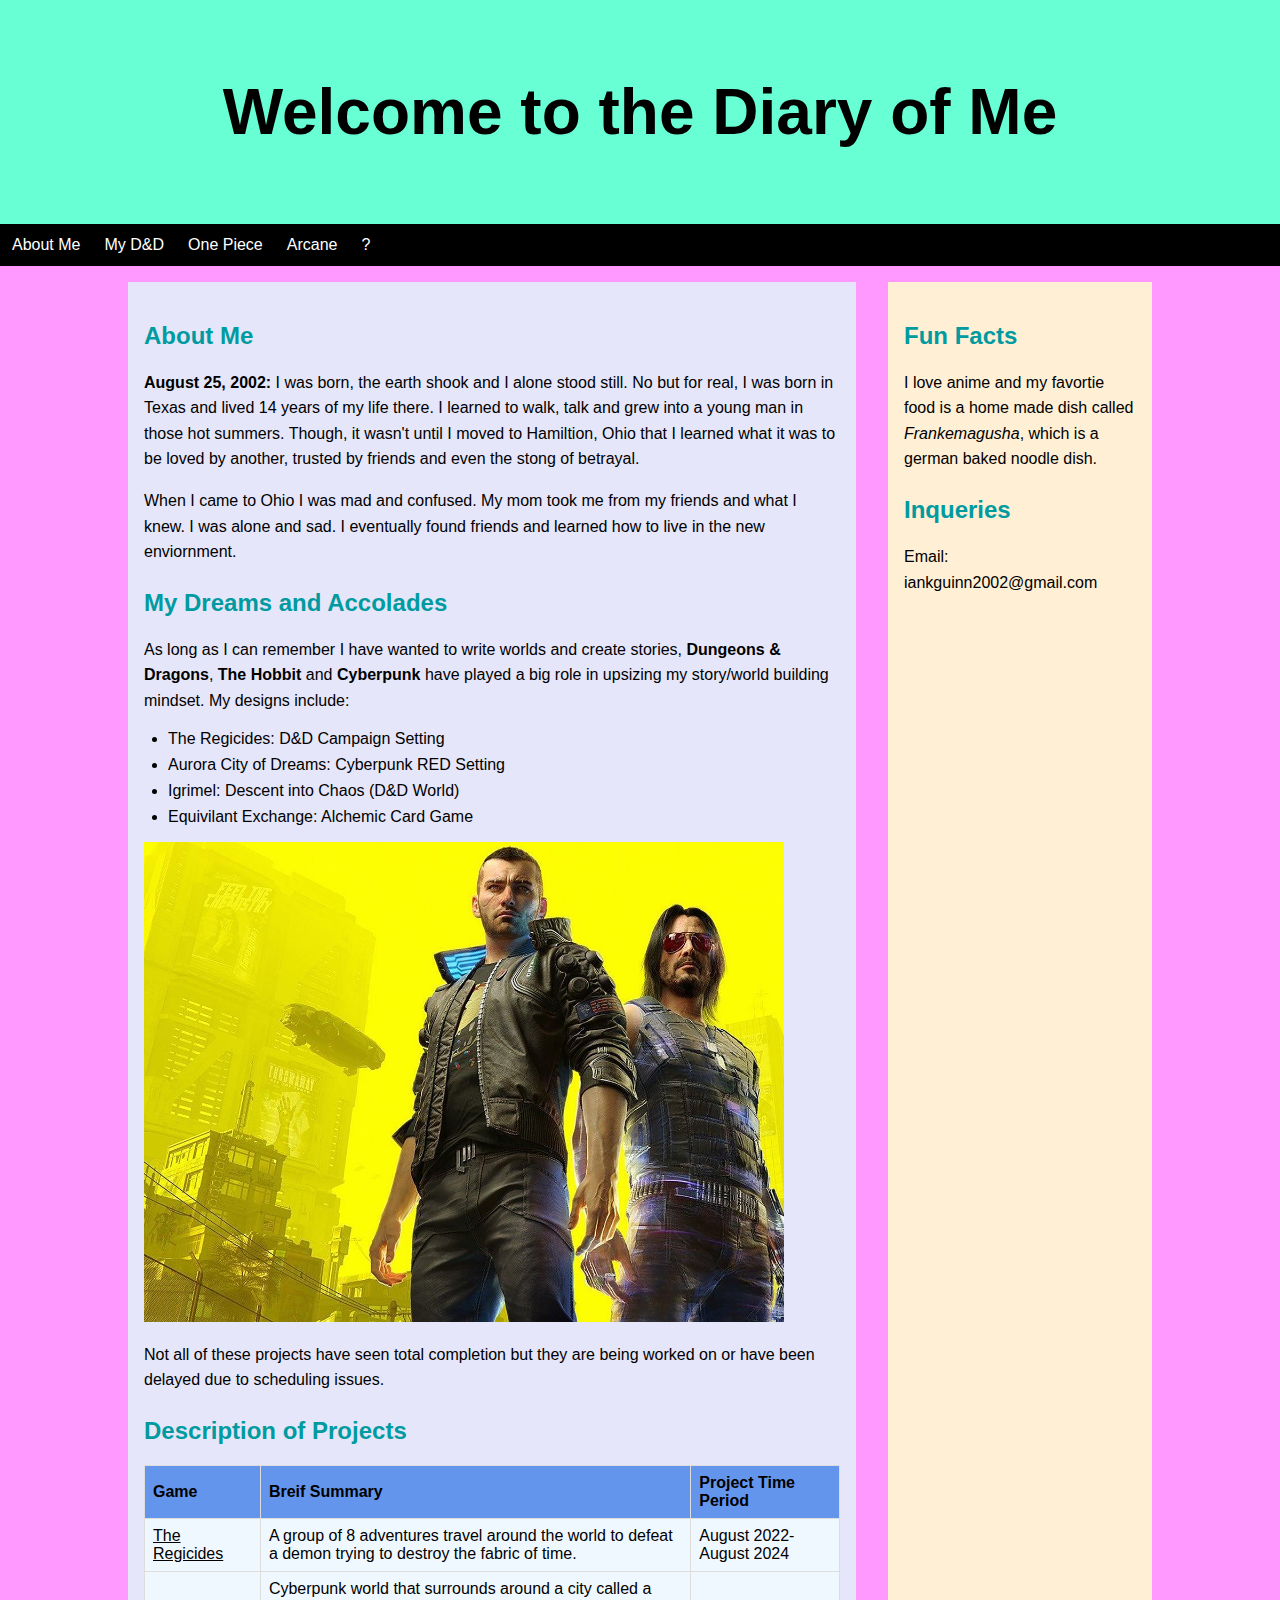
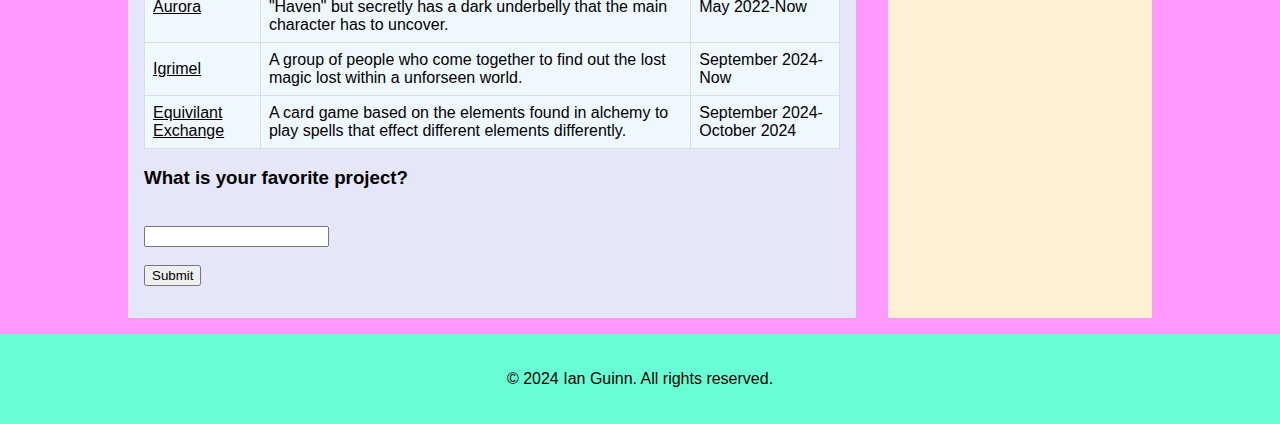
<file: index.html>
<!DOCTYPE html>
<html lang="en">
<head>
 <link rel="stylesheet" href="styles.css">


   <meta charset="UTF-8"> <meta name="viewport" content="width=device-width, initial-scale=1.0">
   <title>Ian Guinn: Story Behind the Mind</title>
  </head>
  <body>
   <!-- Header of the website -->
   <header>
       <h1>Welcome to the Diary of Me</h1>
   </header>

   <div class="navbar">
        <a href="aboutme.html">About Me</a>
        <a href="learnmore.html">My D&D</a>
        <a href="materialize.html">One Piece</a>
        <a href="jquery.html">Arcane</a>
        <a href="bootstrap.html">?</a> 
    </div>

   <!-- Main container with Flexbox layout -->
   <div class="container">


       <!-- Main content area with Flexbox layout -->
       <div class="main-content">
           <!-- Section for bakery introduction -->
           <section>
               <h2>About Me</h2>
               <p><strong>August 25, 2002:</strong> I was born, the earth shook and I alone stood still. No but for real, I was born in Texas and lived 14 years of my life there. I learned to walk, talk and grew into a young man in those hot summers. Though, it wasn't until I moved to Hamiltion, Ohio that I learned what it was to be <emp>loved by another, trusted by friends and even the stong of betrayal.</emp></p>
               <p>When I came to Ohio I was mad and confused. My mom took me from my friends and what I knew. I was alone and sad. I eventually found friends and learned how to live in the new enviornment. </p>


               <h2>My Dreams and Accolades</h2>
               <p>As long as I can remember I have wanted to write worlds and create stories, <strong>Dungeons & Dragons</strong>, <strong>The Hobbit</strong> and <strong>Cyberpunk</strong> have played a big role in upsizing my story/world building mindset. My designs include:</p>
               <ul>
                   <li>The Regicides: D&D Campaign Setting</li>
                   <li>Aurora City of Dreams: Cyberpunk RED Setting</li>
                   <li>Igrimel: Descent into Chaos (D&D World)</li>
                   <li>Equivilant Exchange: Alchemic Card Game</li>
               </ul>

               <img src="images/Cyberpunk-2077-Key-Art-1-06262020.jpg" alt="cyberpunk" width="640" height="480">

               <p>Not all of these projects have seen total completion but they are being worked on or have been delayed due to scheduling issues.</p>


               <h2>Description of Projects</h2>
               <table>
                   <tr>
                       <th>Game</th>
                       <th>Breif Summary</th>
                       <th>Project Time Period</th>
                   </tr>
                   <tr>
                       <td><u>The Regicides</u></td>
                       <td>A group of 8 adventures travel around the world to defeat a demon trying to destroy the fabric of time.</td>
                       <td>August 2022-August 2024</td>
                   </tr>
                   <tr>
                       <td><u>Aurora</u></td>
                       <td>Cyberpunk world that surrounds around a city called a "Haven" but secretly has a dark underbelly that the main character has to uncover.</td>
                       <td>May 2022-Now</td>
                   </tr>
                   <tr>
                       <td><u>Igrimel</u></td>
                       <td>A group of people who come together to find out the lost magic lost within a unforseen world.</td>
                       <td>September 2024-Now</td>
                   </tr>
                   <tr>
                       <td><u>Equivilant Exchange</u></td>
                       <td>A card game based on the elements found in alchemy to play spells that effect different elements differently.</td>
                       <td>September 2024-October 2024</td>
                   </tr>
               </table>


               <h3>What is your favorite project?</h3>
               <br>
               <input id="userInput"> <br><br>
               <button onclick="myFunction()">Submit</button>
               <p id="message"></p>
               <script>function myFunction() {
               let userInput = document.querySelector ("#userInput");
               let message = document.querySelector ("#message");
               message.innerHTML = "Thank your for your feedback ";
               }
               </script>

           </section>


           <!-- Aside for additional information -->
           <aside>
               <h2>Fun Facts</h2>
               <p>I love anime and my favortie food is a home made dish called <em>Frankemagusha</em>, which is a german baked noodle dish.</p>
               <h2>Inqueries</h2>
               <p>Email: iankguinn2002@gmail.com</p>
           </aside>
       </div>


       <!-- Footer of the website -->
       <footer>
           <p>&copy; 2024 Ian Guinn. All rights reserved.</p>
       </footer>
   </div>
</body>
</html>
</file>
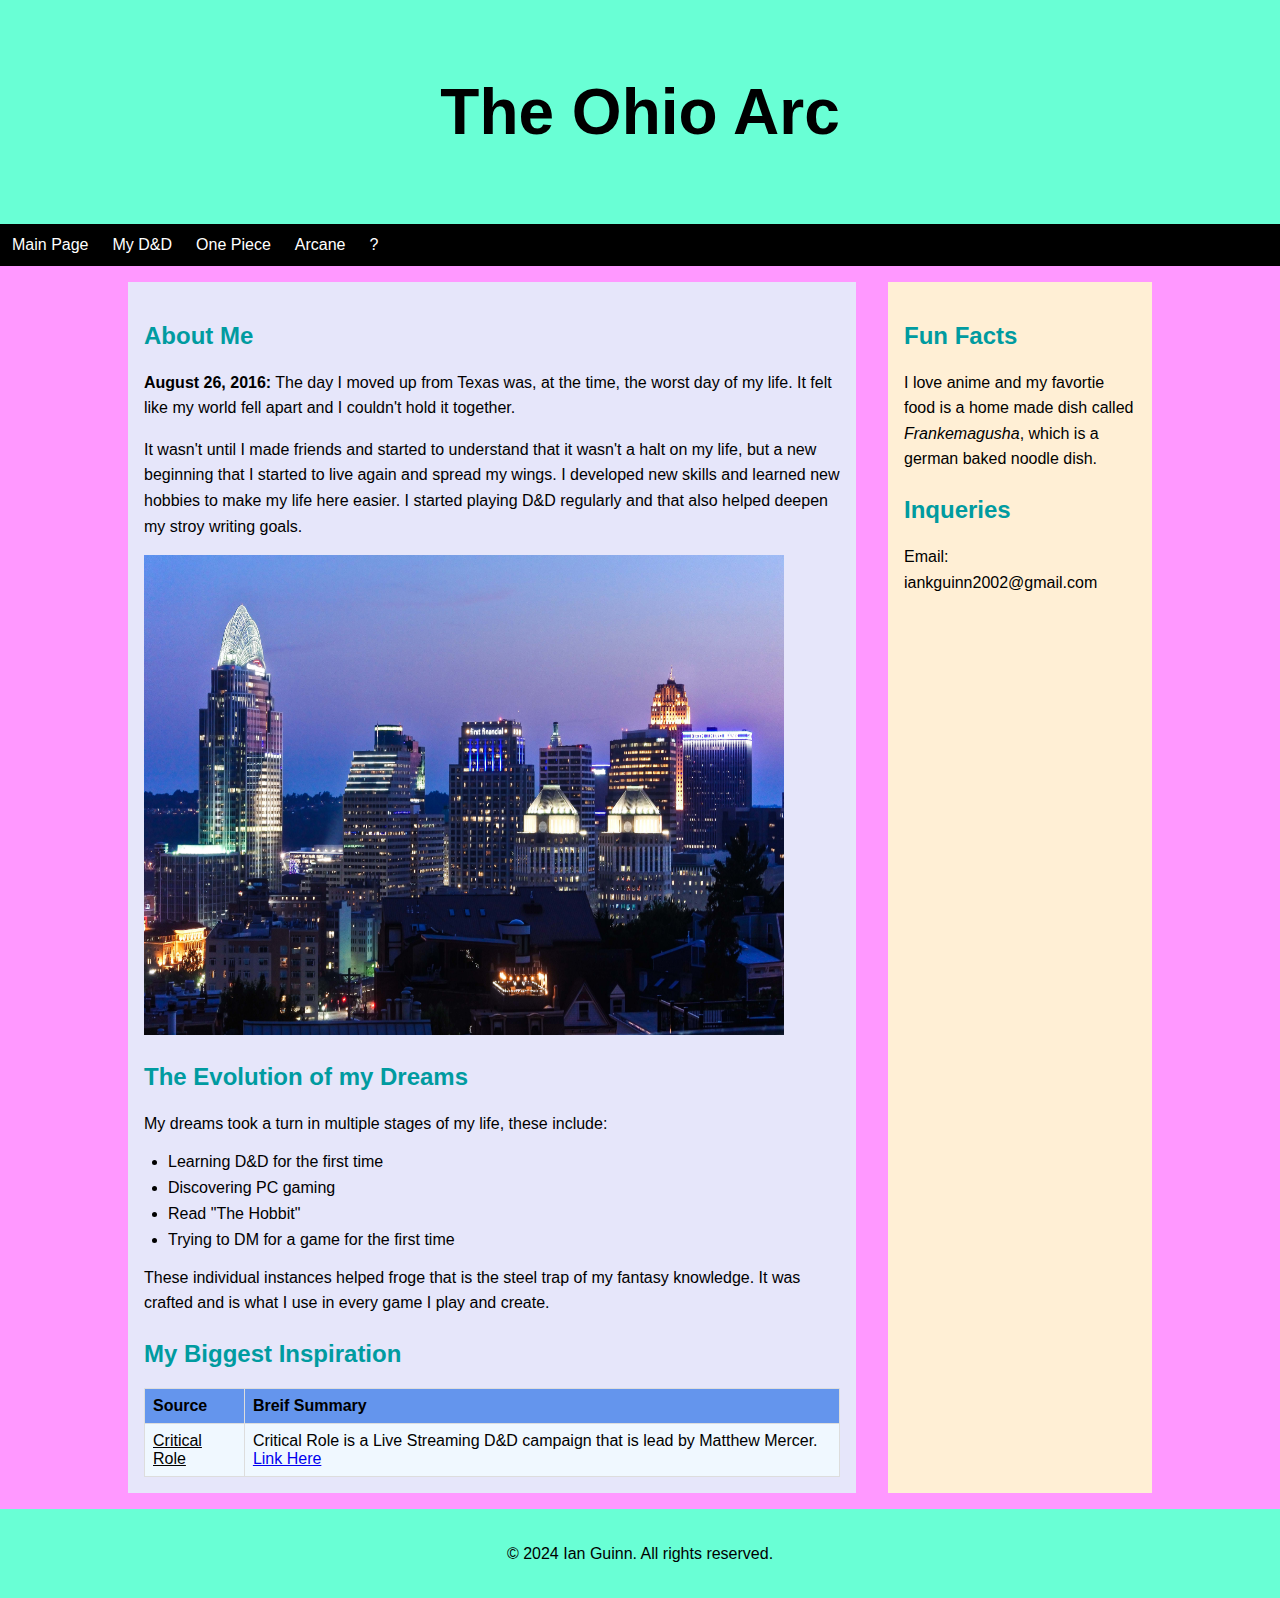
<file: aboutme.html>
<!DOCTYPE html>
<html lang="en">
<head>
 <link rel="stylesheet" href="styles.css">


   <meta charset="UTF-8"> <meta name="viewport" content="width=device-width, initial-scale=1.0">
   <title>More About Me</title>
  </head>
  <body>
   <!-- Header of the website -->
   <header>
       <h1>The Ohio Arc</h1>
   </header>

   <div class="navbar">
        <a href="index.html">Main Page</a>
        <a href="learnmore.html">My D&D</a>
        <a href="materialize.html">One Piece</a>
        <a href="jquery.html">Arcane</a> 
        <a href="bootstrap.html">?</a>
    </div>

   <!-- Main container with Flexbox layout -->
   <div class="container">


       <!-- Main content area with Flexbox layout -->
       <div class="main-content">
           <!-- Section for bakery introduction -->
           <section>
               <h2>About Me</h2>
               <p><strong>August 26, 2016:</strong> The day I moved up from Texas was, at the time, the worst day of my life. It felt like my world fell apart and I couldn't hold it together.</p>
               <p> It wasn't until I made friends and started to understand that it wasn't a halt on my life, but a new beginning that I started to live again and spread my wings. I developed new skills and learned new hobbies to make my life here easier. I started playing D&D regularly and that also helped deepen my stroy writing goals. </p>

               <img src="images/Downtown_Cincinnati_viewed_from_Mt._Adams_(cropped).jpg" alt="cincinnati" width="640" height="480">

               <h2>The Evolution of my Dreams</h2>
               <p>My dreams took a turn in multiple stages of my life, these include:</p>
               <ul>
                   <li>Learning D&D for the first time</li>
                   <li>Discovering PC gaming</li>
                   <li>Read "The Hobbit"</li>
                   <li>Trying to DM for a game for the first time</li>
               </ul>
               <p>These individual instances helped froge that is the steel trap of my fantasy knowledge. It was crafted and is what I use in every game I play and create.</p>


               <h2>My Biggest Inspiration</h2>
               <table>
                   <tr>
                       <th>Source</th>
                       <th>Breif Summary</th>
                   </tr>
                   <tr>
                       <td><u>Critical Role</u></td>
                       <td>Critical Role is a Live Streaming D&D campaign that is lead by Matthew Mercer. <a href="https://www.youtube.com/@criticalrole">Link Here</a></a></td>
                   </tr>
               </table>
           </section>


           <!-- Aside for additional information -->
           <aside>
               <h2>Fun Facts</h2>
               <p>I love anime and my favortie food is a home made dish called <em>Frankemagusha</em>, which is a german baked noodle dish.</p>
               <h2>Inqueries</h2>
               <p>Email: iankguinn2002@gmail.com</p>
           </aside>
       </div>


       <!-- Footer of the website -->
       <footer>
           <p>&copy; 2024 Ian Guinn. All rights reserved.</p>
       </footer>
   </div>
</body>
</html>
</file>
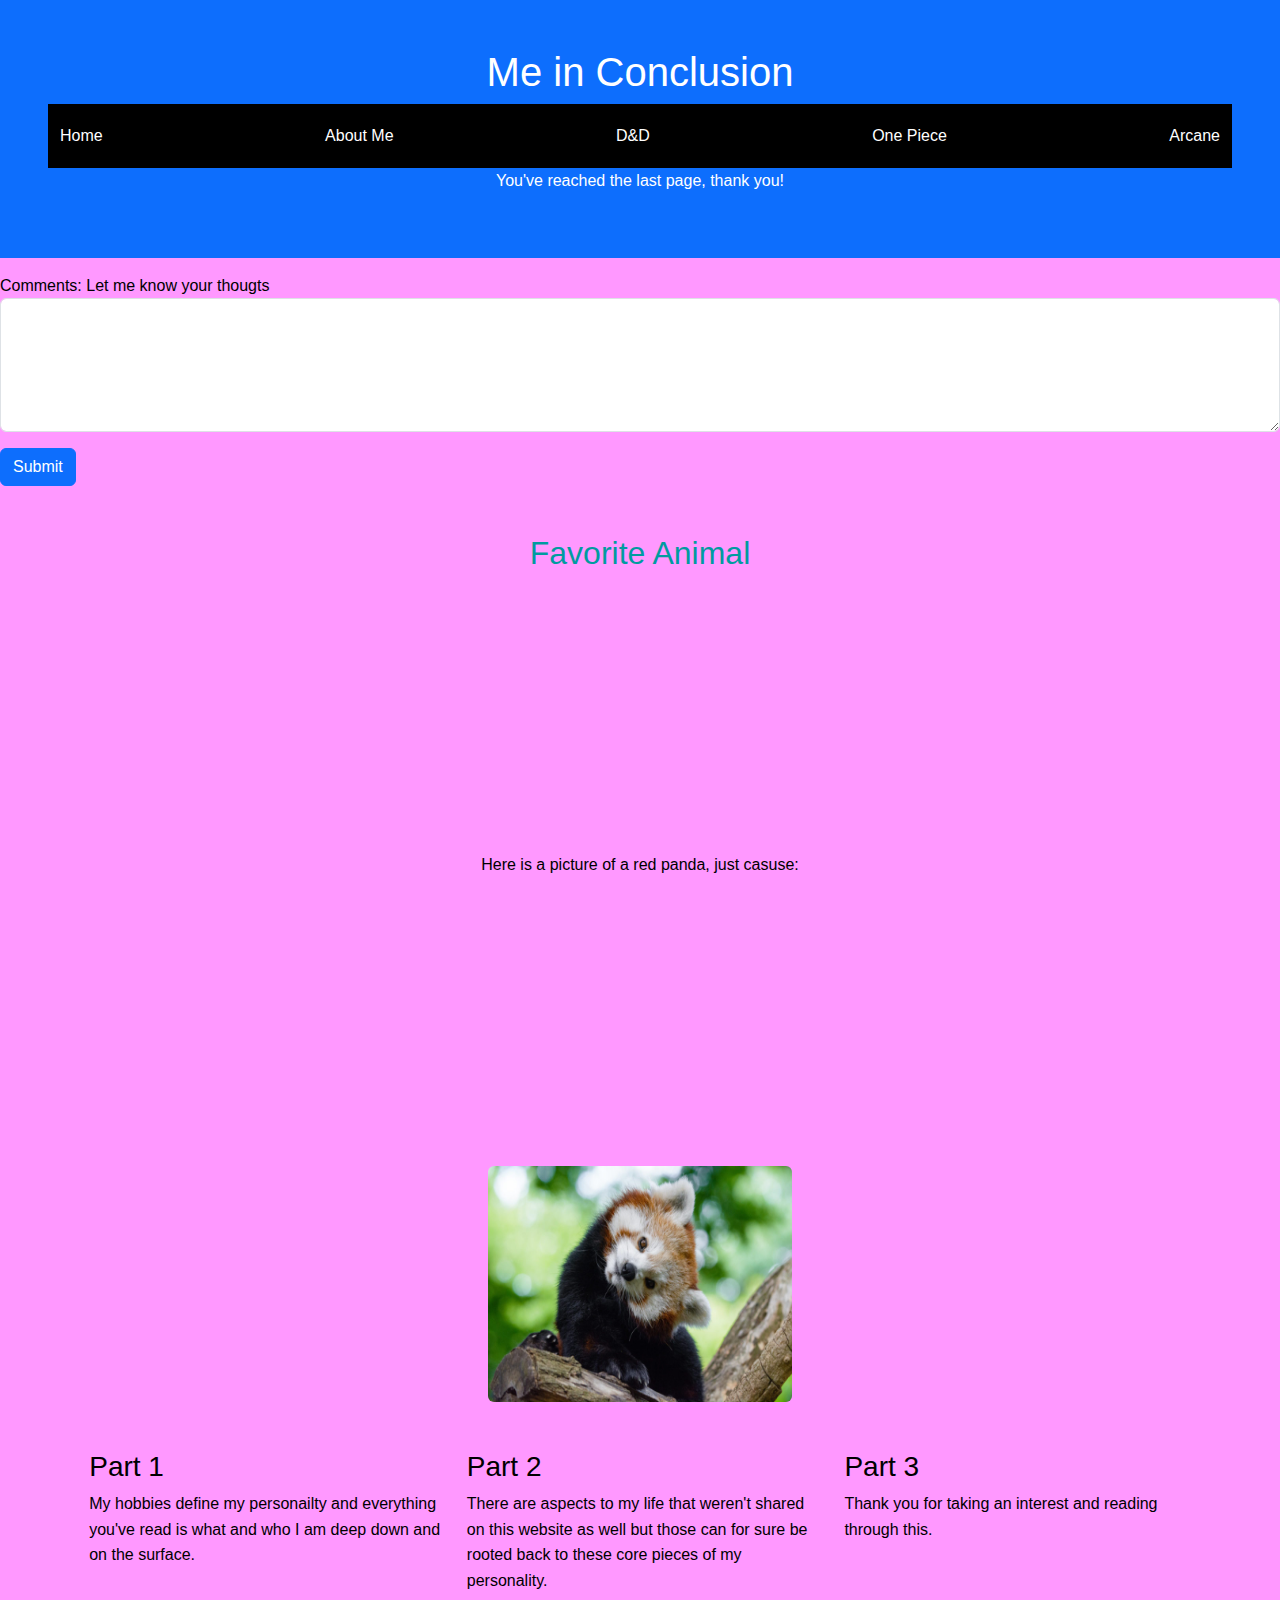
<file: bootstrap.html>
<!DOCTYPE html>
<html lang="en">
<head>
  <title>Conclusion</title>
  <meta charset="utf-8">
  <meta name="viewport" content="width=device-width, initial-scale=1">
  <link href="https://cdn.jsdelivr.net/npm/bootstrap@5.3.3/dist/css/bootstrap.min.css" rel="stylesheet">
  <script src="https://cdn.jsdelivr.net/npm/bootstrap@5.3.3/dist/js/bootstrap.bundle.min.js"></script>
  <link rel="stylesheet" href="styles.css">
</head>
<body>

<div class="container-fluid p-5 bg-primary text-white text-center">
  <h1>Me in Conclusion</h1>
  <div class="navbar">
    <a href="index.html">Home</a>
    <a href="aboutme.html">About Me</a>
    <a href="learnmore.html">D&D</a>
    <a href="materialize.html">One Piece</a>
    <a href="jquery.html">Arcane</a>
</div>
  <p>You've reached the last page, thank you!</p> 
</div>
<form action="/action_page.php">
    <div class="mb-3 mt-3">
      <label for="comment">Comments: Let me know your thougts</label>
      <textarea class="form-control" rows="5" id="comment" name="text"></textarea>
    </div>
    <button type="submit" class="btn btn-primary">Submit</button>
  </form>

  <div class="container mt-3">
    <h2>Favorite Animal</h2>
    <p>Here is a picture of a red panda, just casuse:</p>            
    <img src="images/red panda 2.jpeg" class="rounded" alt="Red Panda" width="304" height="236"> 
  </div>

<div class="container mt-5">
  <div class="row">
    <div class="col-sm-4">
      <h3>Part 1</h3>
      <p>My hobbies define my personailty and everything you've read is what and who I am deep down and on the surface.</p>
    </div>
    <div class="col-sm-4">
      <h3>Part 2</h3>
      <p>There are aspects to my life that weren't shared on this website as well but those can for sure be rooted back to these core pieces of my personality.</p>
    </div>
    <div class="col-sm-4">
      <h3>Part 3</h3>        
      <p>Thank you for taking an interest and reading through this.</p>
    </div>
  </div>
</div>
</body>
</html>
</file>
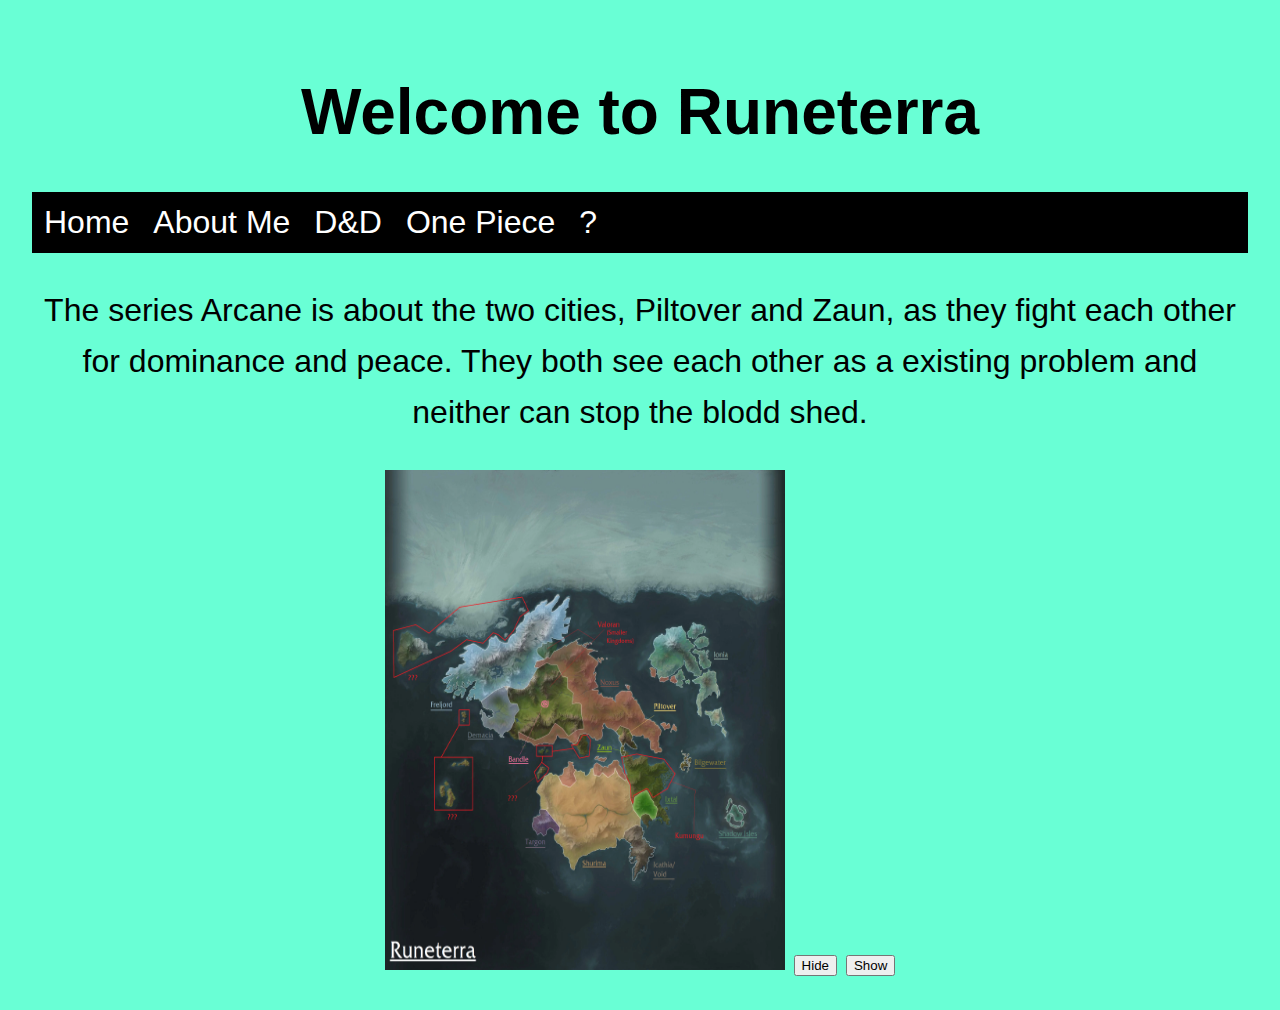
<file: jquery.html>
<!DOCTYPE html>
<html lang="en">
<head>
    <link rel="stylesheet" href="styles.css">

<script src="https://ajax.googleapis.com/ajax/libs/jquery/3.7.1/jquery.min.js"></script>
</head>

<script>
$(document).ready(function(){
$("#hide").click(function(){
  $("p").hide();
});

$("#show").click(function(){
  $("p").show();
});
});
</script>

<script>
    $(document).ready(function(){
    $("button").click(function(){
  $("#div1").fadeIn();
  $("#div2").fadeIn("slow");
  $("#div3").fadeIn(3000);
});
});
</script>

<script>
    $(document).ready(function(){
    $("button").click(function(){
  $("div").animate({
    height: 'toggle'
  });
}); 
});
</script>

<script>
    $(document).ready(function(){
    $("#hide").click(function(){
      $("img").hide();
    });
    
    $("#show").click(function(){
      $("img").show();
    });
    });
    </script>

<meta charset="UTF-8"> <meta name="viewport" content="width=device-width, initial-scale=1.0">
<title>League of Legends: Arcane</title>
</head>
<body>
<!-- Header of the website -->
<header>
   <h1>Welcome to Runeterra</h1>
  
   <div class="navbar">
       <a href="index.html">Home</a>
       <a href="aboutme.html">About Me</a>
       <a href="learnmore.html">D&D</a>
       <a href="materialize.html">One Piece</a>
       <a href="bootstrap.html">?</a>
   </div>

   <p>The series Arcane is about the two cities, Piltover and Zaun, as they fight each other for dominance and peace. They both see each other as a existing problem and neither can stop the blodd shed.</p>
   <img src="images/runeterra.jpg" alt="Runeterra" width="400" 
   height="500">
    <button id="hide">Hide</button>
    <button id="show">Show</button>
</header>
<body>
</body>
</html>
</file>
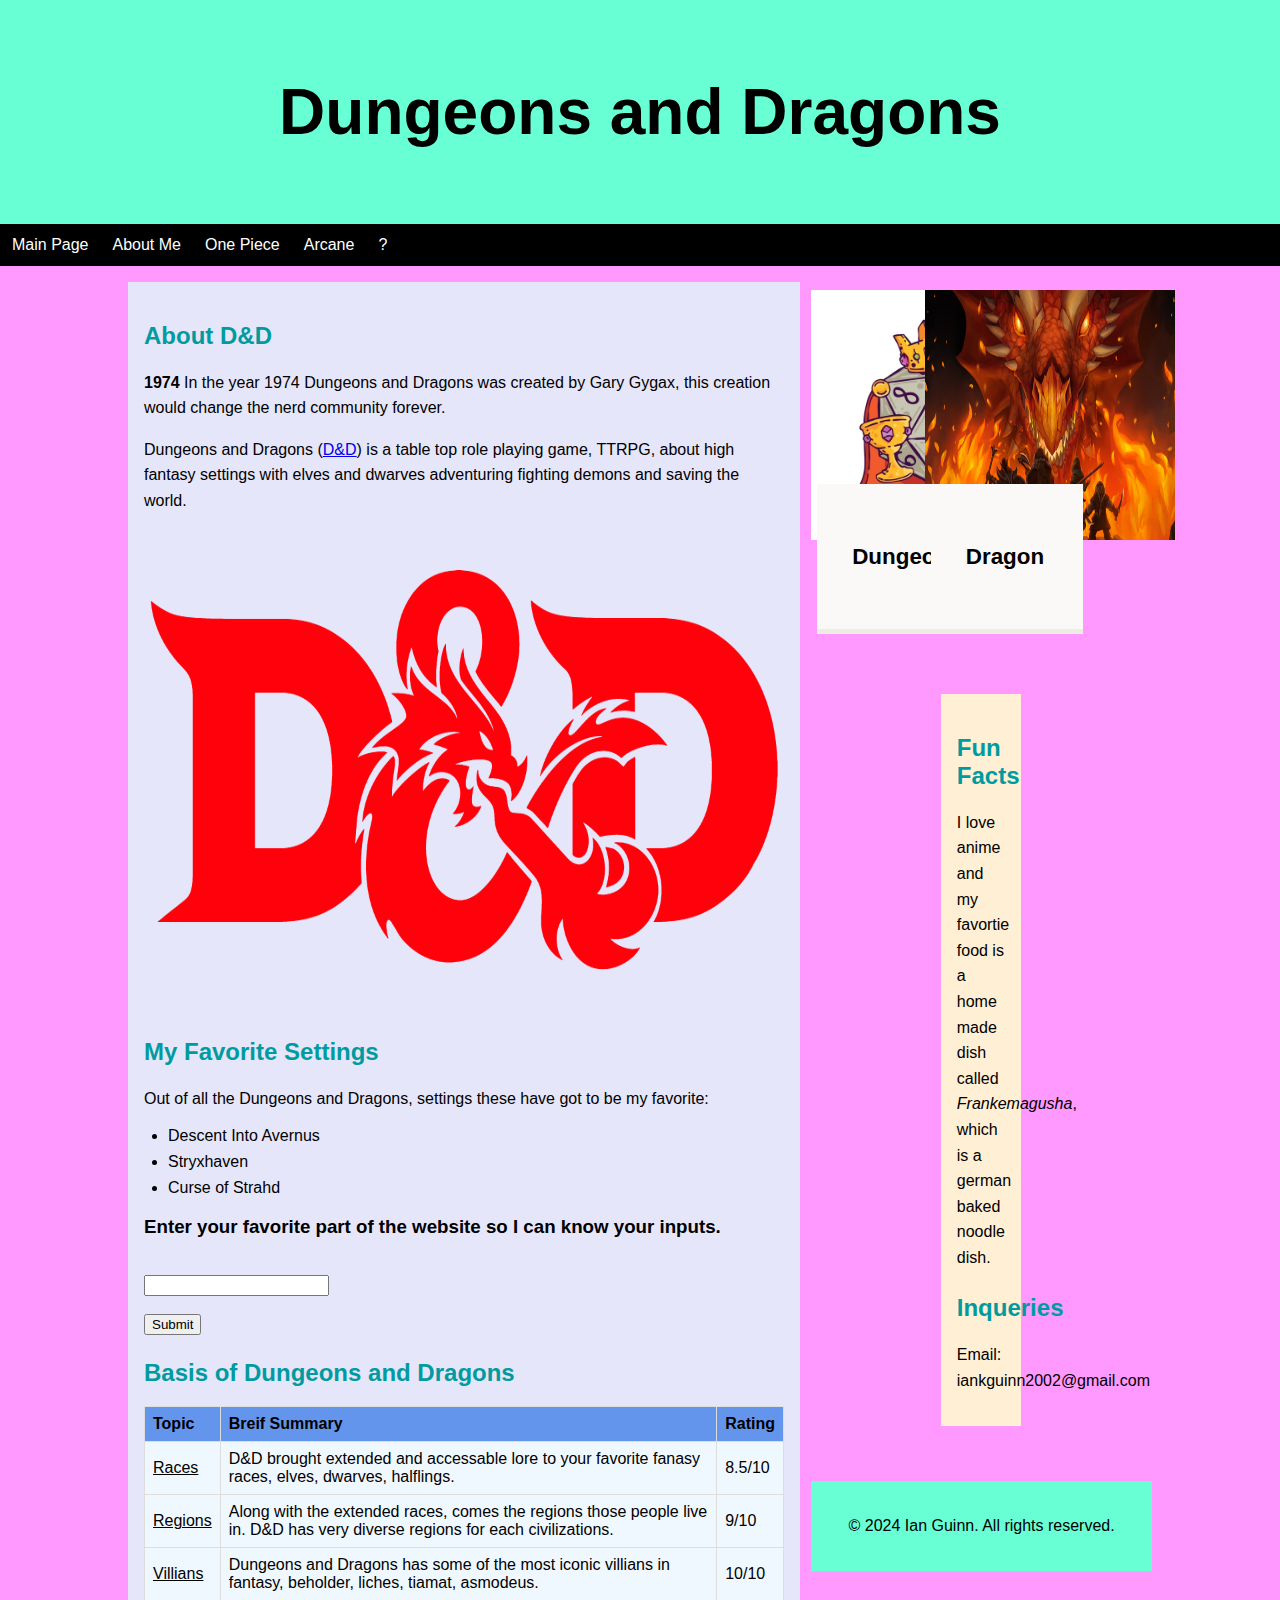
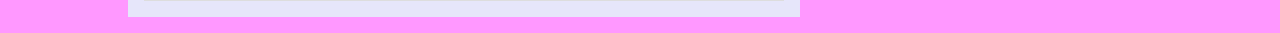
<file: learnmore.html>
<!DOCTYPE html>
<html lang="en">
<head>
 <link rel="stylesheet" href="styles.css">


   <meta charset="UTF-8"> <meta name="viewport" content="width=device-width, initial-scale=1.0">
   <title>What is D&D</title>
  </head>
  <body>
   <!-- Header of the website -->
   <header>
       <h1>Dungeons and Dragons</h1>
   </header>

   <div class="navbar">
        <a href="index.html">Main Page</a>
        <a href="aboutme.html">About Me</a>
        <a href="materialize.html">One Piece</a>
        <a href="jquery.html">Arcane</a> 
        <a href="bootstrap.html">?</a>
   </div>

   <!-- Main container with Flexbox layout -->
   <div class="container">


       <!-- Main content area with Flexbox layout -->
       <div class="main-content">
           <!-- Section for bakery introduction -->
           <section>
               <h2>About D&D</h2>
               <p><strong>1974</strong> In the year 1974 Dungeons and Dragons was created by Gary Gygax, this creation would change the nerd community forever. </p>
               <p>Dungeons and Dragons (<a href="https://www.dndbeyond.com/">D&D</a>) is a table top role playing game, TTRPG, about high fantasy settings with elves and dwarves adventuring fighting demons and saving the world.</p>
                <img src="images/DnD-Symbol.png" alt="dnd logo" width="640" height="480">

               <h2>My Favorite Settings</h2>
               <p>Out of all the Dungeons and Dragons, settings these have got to be my favorite:</p>
               <ul>
                   <li>Descent Into Avernus</li>
                   <li>Stryxhaven</li>
                   <li>Curse of Strahd</li>
               </ul>

               <h3>Enter your favorite part of the website so I can know your inputs.</h3>
               <br>
               <input id="userInput"> <br><br>
               <button onclick="myFunction()">Submit</button>
               <p id="message"></p>
               <script>function myFunction() {
               let userInput = document.querySelector ("#userInput");
               let message = document.querySelector ("#message");
               message.innerHTML = "Thank your for your feedback ";
               }
               </script>

               <h2>Basis of Dungeons and Dragons</h2>
               <table>
                   <tr>
                       <th>Topic</th>
                       <th>Breif Summary</th>
                       <th>Rating</th>
                   </tr>
                   <tr>
                       <td><u>Races</u></td>
                       <td>D&D brought extended and accessable lore to your favorite fanasy races, elves, dwarves, halflings.</td>
                       <td>8.5/10</td>
                   </tr>
                   <tr>
                       <td><u>Regions</u></td>
                       <td>Along with the extended races, comes the regions those people live in. D&D has very diverse regions for each civilizations.</td>
                       <td>9/10</td>
                   </tr>
                   <tr>
                       <td><u>Villians</u></td>
                       <td>Dungeons and Dragons has some of the most iconic villians in fantasy, beholder, liches, tiamat, asmodeus.</td>
                       <td>10/10</td>
                   </tr>
               </table>
           </section>

           <div class="row">
            <div class="one-third"><img src="images/dnd.jpg" height="250" width="250" alt="Soil Image"><br>
                <div class="image-card-caption">
                    <p style="font-family: proxima-nova,sans-serif; font-size: 1.4em;"><strong>Dungeon</strong></p>
                </div>
            </div>
            <div class="one-third"><img src="images/dragon.jpg" height="250" width="250" alt="Soil Image"><br>
                <div class="image-card-caption">
                    <p style="font-family: proxima-nova,sans-serif; font-size: 1.4em;"><strong>Dragon</strong></p>
            </div>
            


           <!-- Aside for additional information -->
           <aside>
               <h2>Fun Facts</h2>
               <p>I love anime and my favortie food is a home made dish called <em>Frankemagusha</em>, which is a german baked noodle dish.</p>
               <h2>Inqueries</h2>
               <p>Email: iankguinn2002@gmail.com</p>
           </aside>
       </div>


       <!-- Footer of the website -->
       <footer>
           <p>&copy; 2024 Ian Guinn. All rights reserved.</p>
       </footer>
   </div>
</body>
</html>
</file>
<file: styles.css>
/* General styles */
body {
    font-family: Arial, sans-serif;
    margin: 0;
    padding: 0;
    background-color: #ff98ff; /* Light cornflower blue background */
    color: #000000; /* Navy blue text */
 }
 
 .navbar {
   background-color: black;
   overflow: hidden;
 }

 .navbar a {
   float: left;
   display: block;
   color: white;
   text-align: center;
   padding: 12px 12px;
   text-decoration: none;
 }

 .navbar a:hover {
   background-color: white;
   color: navy;
 }

 .navbar a.active {
   background-color: green;
   color: white;
 }

 /* Title */
 title {
    color: #6495ed; /* Cornflower blue */
 }
 
 
 /* Header */
 header {
    background-color: #69ffd5; /* Cornflower blue */
    color: rgb(0, 0, 0);
    text-align: center;
    padding: 1em;
    font-size: 2em;
 }
 
 
 /* Sub-Headers (H2) */
 h2 {
    color: #009ba0; /* Pink */
    margin-top: 1em;
 }
 
 
 /* Paragraphs */
 p {
    line-height: 1.6;
    margin-bottom: 1em;
 }
 
 
 /* Bold, Italic, Underline */
 strong {
    font-weight: bold;
 }
 
 
 em {
    font-style: italic;
 }
 
 
 u {
    text-decoration: underline;
 }
 
 
 /* List - bullet */
 ul {
    list-style-type: disc;
    padding-left: 1.5em;
 }
 
 
 li {
    margin-bottom: 0.5em;
 }
 
 
 /* List - number */
 ol {
    list-style-type: decimal;
    padding-left: 1.5em;
 }
 
 
 li {
    margin-bottom: 0.5em;
 }
 
 
 /* Footer */
 footer {
    background-color: #69ffd5; /* Pink */
    color: rgb(0, 0, 0);
    text-align: center;
    padding: 1em 0;
    width: 100%;
 }
 
 
 /* Table */
 table {
    width: 100%;
    border-collapse: collapse;
    margin-top: 1em;
 }
 
 
 th, td {
    border: 1px solid #ddd;
    padding: 8px;
    text-align: left;
 }
 
 
 th {
    background-color: #6495ed; /* Cornflower blue */
    color: rgb(0, 0, 0);
 }
 
 
 td {
    background-color: #f0f8ff; /* Light cornflower blue */
 }
 
 
 /* Flexbox layout */
 .container {
    display: flex;
    flex-direction: column;
    align-items: center;
    justify-content: space-between;
    min-height: 100vh;
 }
 
 
 .main-content {
    display: flex;
    justify-content: space-around;
    width: 80%;
    margin: 1em 0;
 }
 
 
 footer {
    display: flex;
    justify-content: center;
    width: 100%;
 }
 
 
 /* Sections */
 section {
    flex: 3;
    padding: 1em;
    background-color: #e6e6fa; /* Light lavender for section background */
    margin-right: 1em;
 }
 
 
 aside {
    flex: 1;
    background-color: #ffefd5; /* Papaya whip */
    padding: 1em;
    margin-left: 1em;
 }
 

 .row {
	display: flex;
	flex-flow: row wrap;
	align-items: flex-start;
    flex-direction: row;
    margin-left: -0.3rem;
}

.quarter {
    position: relative; 
	flex: 25%;
	max-width: 23%;
	margin: 0.5% 1% 0.5% 0;
}

.half {
	flex: 50%;
	max-width: 45%;
	padding: 2.5% 5% 2.5% 0;
}
.one-third {
	flex: 33.33%;
	max-width: 28.33%;
	padding: 2.5% 5% 2.5% 0;
}

.two-thirds {
	flex: 66.66%;
	max-width: 61.66%;
	padding: 2.5% 5% 2.5% 0;
}

@media (max-width: 1060px) {
	.half, .one-third, .two-thirds {
		flex: 100%; 
		max-width: 100% !important;
        padding: 0.5rem;
	}
    
    .quarter {
        flex: 50%;
        max-width: 45%;
        padding: 2.5% 5% 2.5% 0;
    }
    
    .row {
        margin-left: 0rem;
    }
}

@media screen and (max-width:700px) {
    .quarter {
        flex: 100%; 
		max-width: 100% !important;
    }
}


.image-card-container {
    margin-right: auto;
    margin-left: auto;
    display: -webkit-box;
    display: -ms-flexbox;
    display: flex;
    -webkit-box-orient: horizontal;
    -webkit-box-direction: normal;
    -ms-flex-flow: row wrap;
    flex-flow: row wrap;
  }
  
  .image-card {
      position: relative;
    flex: 88%;
    max-width: 88%;
    min-width: 0;
    padding: 1rem 0rem;
    margin: 0% 9% 0% 3%;
  }
  
  @media (min-width: 1060px) {
  .image-card {
      flex: 38%;
      max-width: 38%;
      margin: 0% 6% 0% 3%;
      padding-bottom: 40px;
  }
    
    .image-card:first-child {
      margin-right: 7%;
    }
  }
  
  .image-card img {
      height: 200px;
      width: 100%;
      object-fit: cover;
      display: block;
      max-width: 100% !important;
  }
  
  @media screen and (min-width: 425px) {
    .image-card img {
        height: 250px;
    }
  }
    
    @media screen and (min-width: 1060px) {
    .image-card img {
        height: 313px;
  }
  }
  
  .image-card-caption {
      background-color: #faf9f7;
      width: 88%;
      position: relative;
      top: -25px;
      left: calc(5% + 1px);
      border-bottom: 5px solid #edece2;
      padding: 2rem 2.2rem;
  }
  
  .image-card-caption h3 {
      font-weight: 700;
      padding-top: 0rem;
      margin-top: 0rem;
      font-size: 1.8rem;
      line-height: 2.2rem;
  }
  
    @media screen and (min-width: 1060px) {
      .image-card-caption h3 {
          padding-top: 0;
          margin-top: 0.5rem;
      }
      
  }
  
    .image-card-caption {
        width: 85%;
        top: -60px;
    }
</file>
